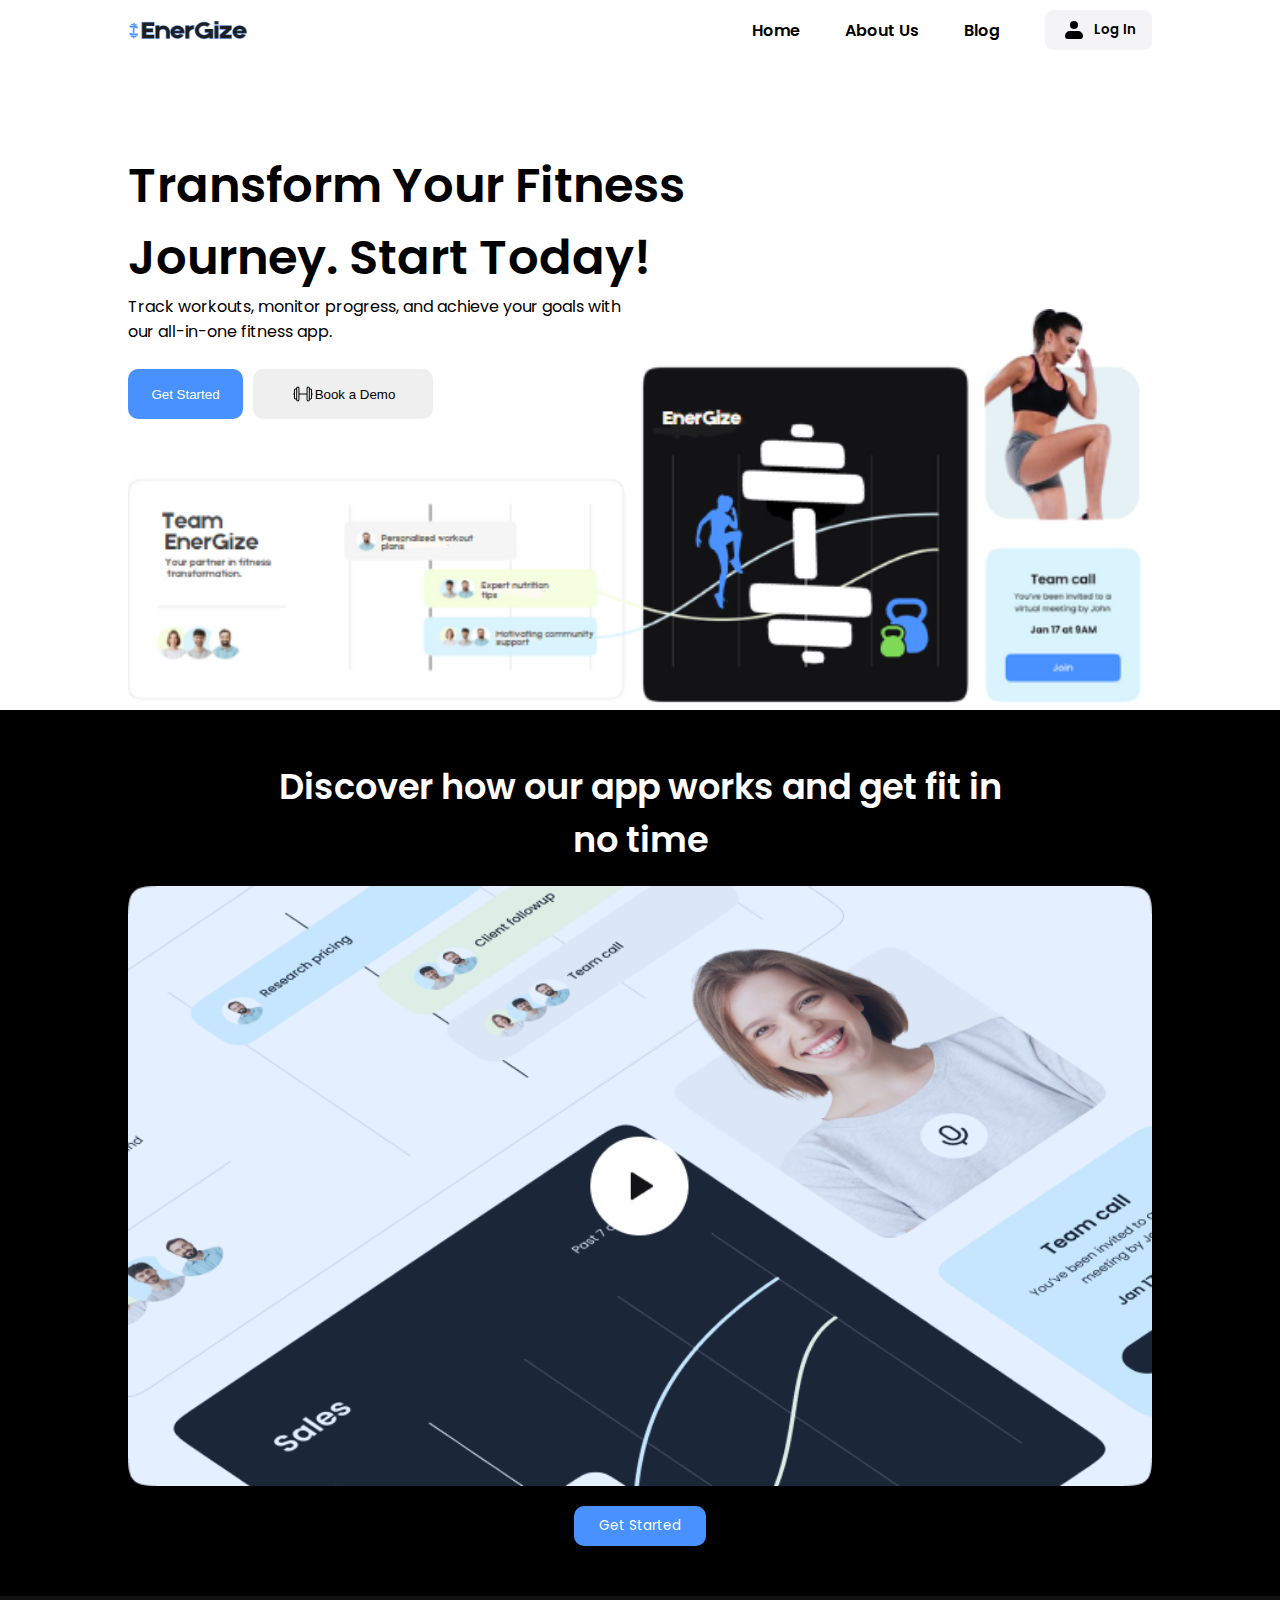
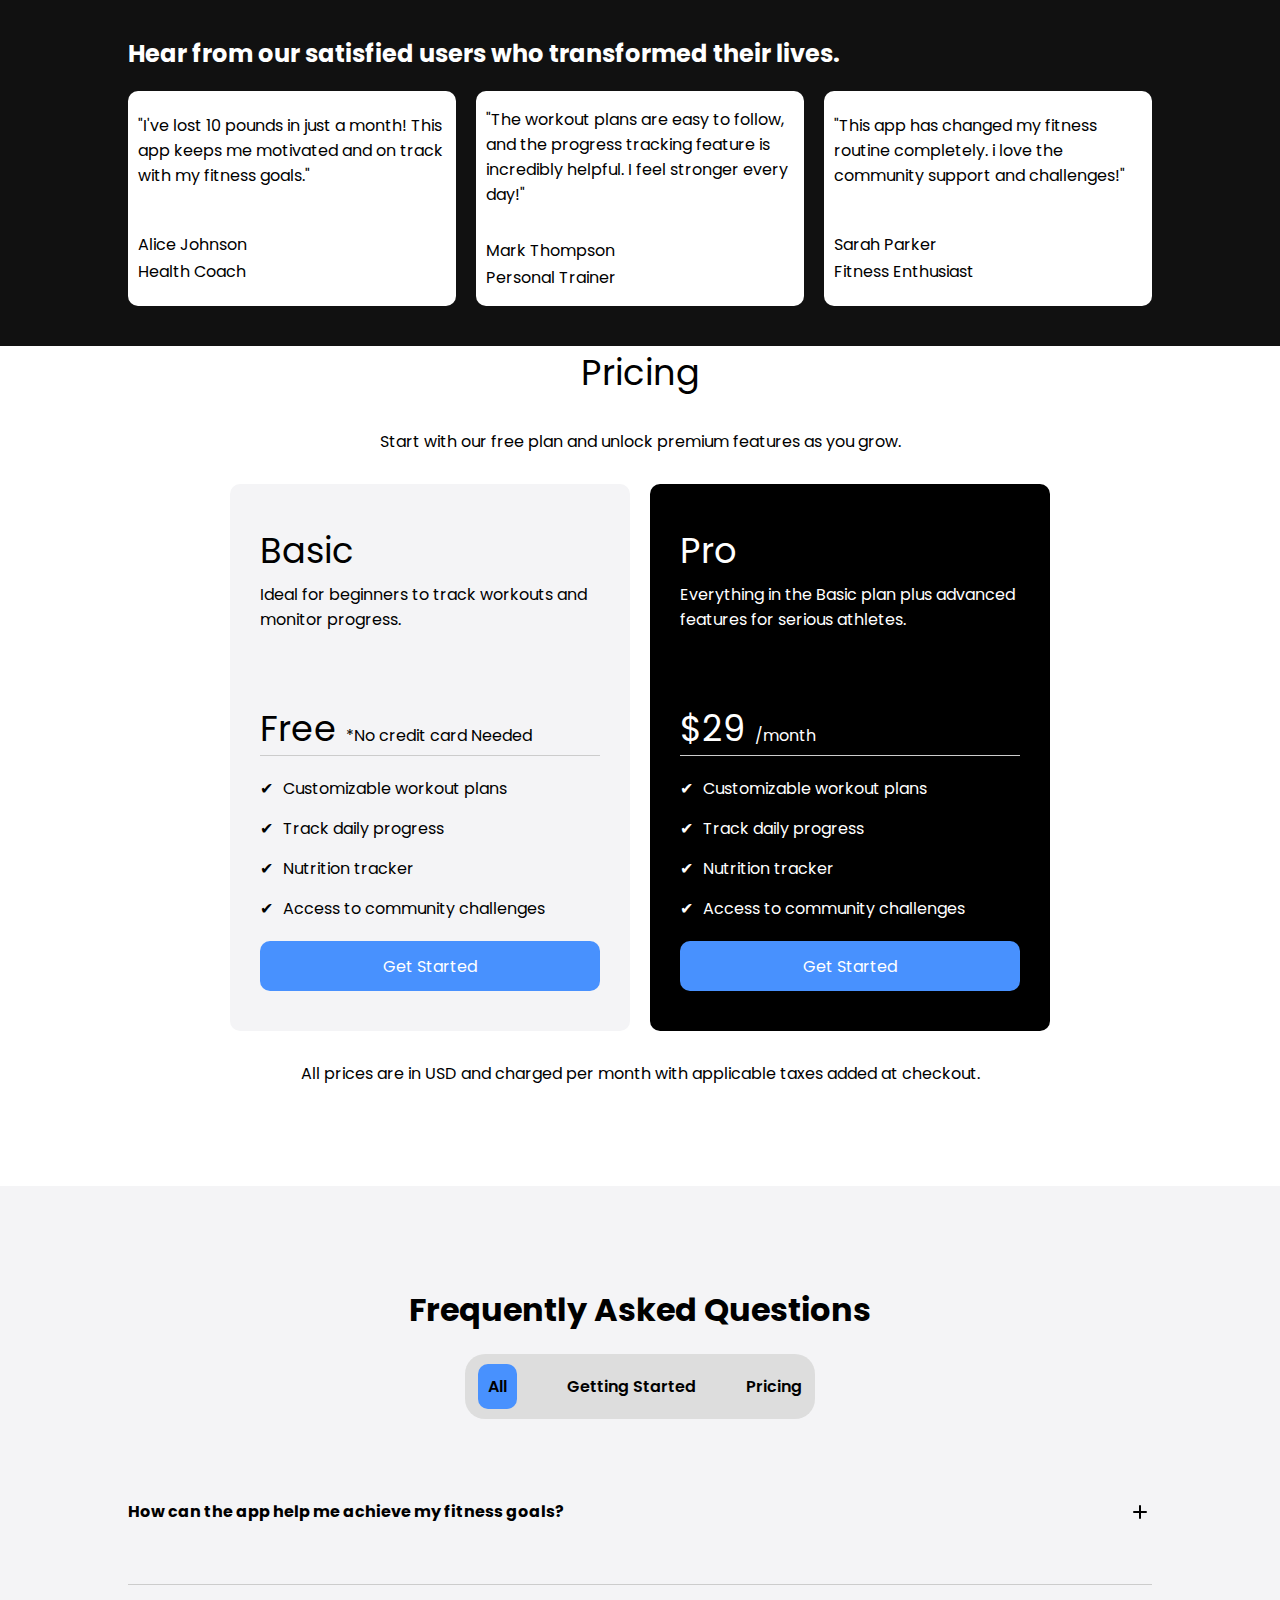
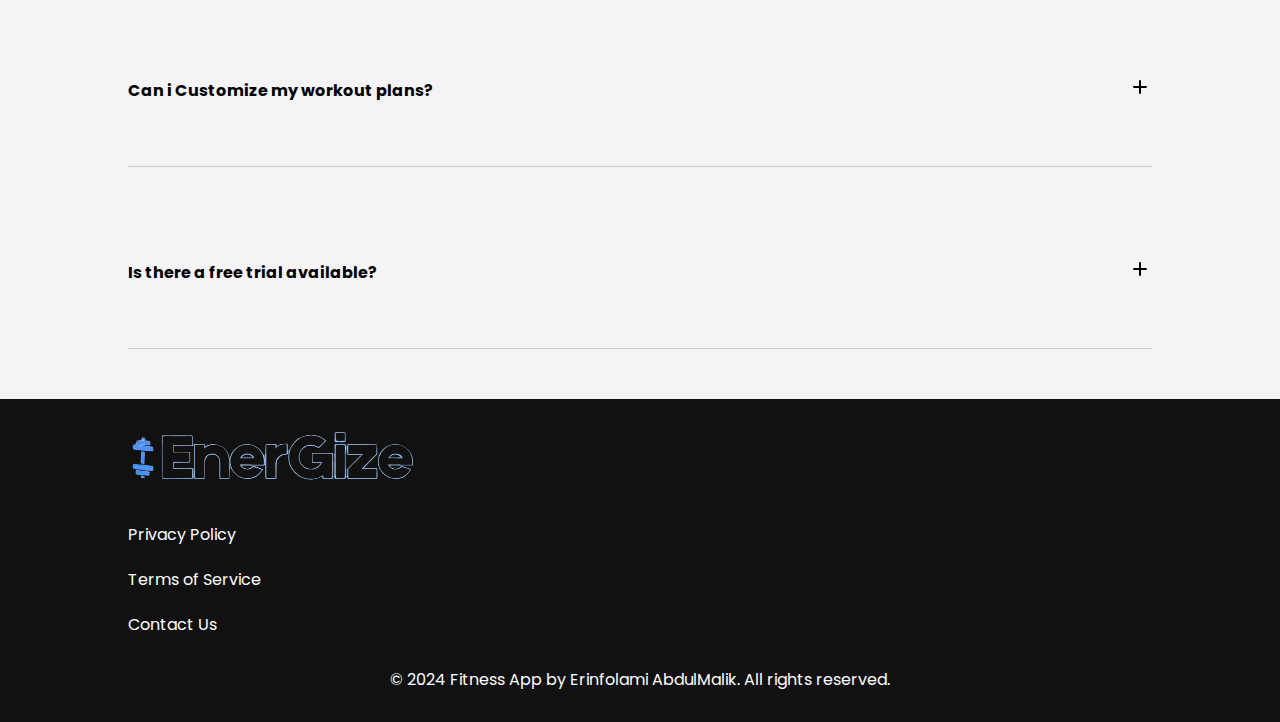
<file: index.html>
<!DOCTYPE html>
<html lang="en">
  <head>
    <meta charset="UTF-8" />
    <meta name="viewport" content="width=device-width, initial-scale=1.0" />
    <title>Document</title>
    <link rel="stylesheet" href="cssc/style.css" />
    <link rel="preconnect" href="https://fonts.googleapis.com" />
    <link rel="preconnect" href="https://fonts.gstatic.com" crossorigin />
    <link
      href="https://fonts.googleapis.com/css2?family=Poppins:ital,wght@0,100;0,200;0,300;0,400;0,500;0,600;0,700;0,800;0,900;1,100;1,200;1,300;1,400;1,500;1,600;1,700;1,800;1,900&display=swap"
      rel="stylesheet"
    />
  </head>
  <body>
    <div class="burgerMenuContent">
      <a class="closeIcon">
        <svg
          xmlns="http://www.w3.org/2000/svg"
          width="24"
          height="24"
          viewBox="0 0 24 24"
        >
          <path
            fill="#000"
            d="m12 13.4l-4.9 4.9q-.275.275-.7.275t-.7-.275t-.275-.7t.275-.7l4.9-4.9l-4.9-4.9q-.275-.275-.275-.7t.275-.7t.7-.275t.7.275l4.9 4.9l4.9-4.9q.275-.275.7-.275t.7.275t.275.7t-.275.7L13.4 12l4.9 4.9q.275.275.275.7t-.275.7t-.7.275t-.7-.275z"
          />
        </svg>
      </a>
      <ul class="hiddenContent">
        <li><a href="#">Home</a></li>
        <li><a href="#">About Us</a></li>
        <li><a href="#">Blog</a></li>
        <li>
          <a href="#">
            <button id="navButton">
              <svg
                xmlns="http://www.w3.org/2000/svg"
                width="24"
                height="24"
                viewBox="0 0 24 24"
                id="navButtonImg"
              >
                <path
                  fill="currentColor"
                  fill-rule="evenodd"
                  d="M8 7a4 4 0 1 1 8 0a4 4 0 0 1-8 0m0 6a5 5 0 0 0-5 5a3 3 0 0 0 3 3h12a3 3 0 0 0 3-3a5 5 0 0 0-5-5z"
                  clip-rule="evenodd"
                />
              </svg>
              <span>Log In</span>
            </button></a
          >
        </li>
      </ul>
    </div>
    <header>
      <div class="header">
        <div id="webLogoContainer">
          <div id="webLogo">
            <a><img src="imgc/logo.png" alt="Logo" /></a>
          </div>
        </div>
        <nav>
          <ul id="webNav">
            <li><a href="#">Home</a></li>
            <li><a href="#">About Us</a></li>
            <li><a href="#">Blog</a></li>
            <li>
              <a href="#">
                <button id="navButton">
                  <svg
                    xmlns="http://www.w3.org/2000/svg"
                    width="24"
                    height="24"
                    viewBox="0 0 24 24"
                    id="navButtonImg"
                  >
                    <path
                      fill="currentColor"
                      fill-rule="evenodd"
                      d="M8 7a4 4 0 1 1 8 0a4 4 0 0 1-8 0m0 6a5 5 0 0 0-5 5a3 3 0 0 0 3 3h12a3 3 0 0 0 3-3a5 5 0 0 0-5-5z"
                      clip-rule="evenodd"
                    />
                  </svg>
                  <span>Log In</span>
                </button></a
              >
            </li>
          </ul>
          <a class="navBurger">
            <svg
              xmlns="http://www.w3.org/2000/svg"
              width="30"
              height="30"
              viewBox="0 0 24 24"
            >
              <path
                fill="#000"
                d="M4 6a1 1 0 0 1 1-1h14a1 1 0 1 1 0 2H5a1 1 0 0 1-1-1m0 6a1 1 0 0 1 1-1h14a1 1 0 1 1 0 2H5a1 1 0 0 1-1-1m1 5a1 1 0 1 0 0 2h14a1 1 0 1 0 0-2z"
              />
            </svg>
          </a>
        </nav>
      </div>
    </header>
    <main>
      <section class="heroSection">
        <div class="heroSectionContainer">
          <div class="heroSectionTexts">
            <h1>Transform Your Fitness <span>Journey. Start Today!</span></h1>
            <p>
              Track workouts, monitor progress, and achieve your goals with
              <span>our all-in-one fitness app.</span>
            </p>
          </div>
          <div class="heroSectionButtons">
            <button>Get Started</button
            ><button class="book">
              <svg
                xmlns="http://www.w3.org/2000/svg"
                width="24"
                height="24"
                viewBox="0 0 24 24"
              >
                <path
                  fill="#000"
                  d="M21.435 11.5h-.38V8.12a1.626 1.626 0 0 0-1.62-1.62h-.63v-.38a1.625 1.625 0 0 0-3.25 0v5.38h-7.11V6.12a1.625 1.625 0 0 0-3.25 0v.38h-.63a1.62 1.62 0 0 0-1.62 1.62v3.38h-.38a.5.5 0 1 0 0 1h.38v3.37a1.62 1.62 0 0 0 1.62 1.63H5.2v.37a1.625 1.625 0 1 0 3.25 0V12.5h7.11v5.37a1.625 1.625 0 1 0 3.25 0v-.37h.63a1.63 1.63 0 0 0 1.62-1.63V12.5h.38a.5.5 0 1 0 0-1ZM5.2 16.5h-.63a.625.625 0 0 1-.62-.63V8.12a.623.623 0 0 1 .62-.62h.63Zm2.25 1.37a.634.634 0 0 1-.63.63a.625.625 0 0 1-.62-.63V6.12a.623.623 0 0 1 .62-.62a.63.63 0 0 1 .63.62Zm10.36 0a.625.625 0 1 1-1.25 0V6.12a.625.625 0 0 1 1.25 0Zm2.25-2a.625.625 0 0 1-.62.63h-.63v-9h.63a.623.623 0 0 1 .62.62Z"
                />
              </svg>
              <span>Book a Demo</span>
            </button>
          </div>
        </div>
      </section>
      <section class="sectionOne">
        <div class="sectionOneContainer">
          <h2 class="discover">
            Discover how our app works and get fit in no time
          </h2>
          <img class="videoPreview" src="imgc/video-preview.png" alt="" />
          <button>Get Started</button>
        </div>
        <div class="satisfiedUsers">
          <div class="satisfiedUsersContainer">
            <h2>Hear from our satisfied users who transformed their lives.</h2>
            <div class="satisfiedUsersContainers">
              <div>
                <p>
                  "I've lost 10 pounds in just a month! This app keeps me
                  motivated and on track with my fitness goals."
                </p>
                <p>
                  Alice Johnson
                  <span>Health Coach</span>
                </p>
              </div>
              <div>
                <p>
                  "The workout plans are easy to follow, and the progress
                  tracking feature is incredibly helpful. I feel stronger every
                  day!"
                </p>
                <p>
                  Mark Thompson
                  <span>Personal Trainer</span>
                </p>
              </div>
              <div>
                <p>
                  "This app has changed my fitness routine completely. i love
                  the community support and challenges!"
                </p>
                <p>
                  Sarah Parker
                  <span>Fitness Enthusiast</span>
                </p>
              </div>
            </div>
          </div>
        </div>
      </section>
      <section class="priceSection">
        <div class="priceSectionContainer">
          <h1>Pricing</h1>
          <p>
            Start with our free plan and unlock premium features as you grow.
          </p>
          <div class="plans">
            <div class="basicPlan">
              <div class="basic">
                <h2 class="basicText">Basic</h2>
                <p>
                  Ideal for beginners to track workouts and monitor progress.
                </p>
              </div>
              <div class="freePrice">
                <h2>Free <span>*No credit card Needed</span></h2>
                <ul>
                  <li>Customizable workout plans</li>
                  <li>Track daily progress</li>
                  <li>Nutrition tracker</li>
                  <li>Access to community challenges</li>
                </ul>
                <button>Get Started</button>
              </div>
            </div>
            <div class="proPlan">
              <div class="pro">
                <h2 class="proText">Pro</h2>
                <p>
                  Everything in the Basic plan plus advanced features for
                  serious athletes.
                </p>
              </div>
              <div class="twentyNinePrice">
                <h2>$29 <span>/month</span></h2>
                <ul>
                  <li>Customizable workout plans</li>
                  <li>Track daily progress</li>
                  <li>Nutrition tracker</li>
                  <li>Access to community challenges</li>
                </ul>
                <button>Get Started</button>
              </div>
            </div>
          </div>
          <p>
            All prices are in USD and charged per month with applicable taxes
            added at checkout.
          </p>
        </div>
      </section>
      <section class="frequentlyAskedQuestions">
        <div class="frequentlyAskedQuestionsContainer">
          <h1>Frequently Asked Questions</h1>
          <div class="frequentlyAskedQuestionsOptions">
            <ul>
              <li>All</li>
              <li>Getting Started</li>
              <li>Pricing</li>
            </ul>
          </div>
          <div class="faqQuestions">
            <div class="faqItem">
              <h4 class="faqQuestion">
                How can the app help me achieve my fitness goals?
                <span class="showFaqAnwser">
                  <svg
                    xmlns="http://www.w3.org/2000/svg"
                    width="24"
                    height="24"
                    viewBox="0 0 24 24"
                    class="plus"
                  >
                    <path
                      fill="#000"
                      d="M18 12.998h-5v5a1 1 0 0 1-2 0v-5H6a1 1 0 0 1 0-2h5v-5a1 1 0 0 1 2 0v5h5a1 1 0 0 1 0 2"
                    />
                  </svg>
                  <svg
                    xmlns="http://www.w3.org/2000/svg"
                    width="24"
                    height="24"
                    viewBox="0 0 24 24"
                    class="minus"
                  >
                    <path
                      fill="none"
                      stroke="#000"
                      stroke-dasharray="16"
                      stroke-dashoffset="16"
                      stroke-linecap="round"
                      stroke-linejoin="round"
                      stroke-width="2"
                      d="M5 12h14"
                    >
                      <animate
                        fill="freeze"
                        attributeName="stroke-dashoffset"
                        dur="0.4s"
                        values="16;0"
                      />
                    </path>
                  </svg>
                </span>
              </h4>
              <div class="faqAnswer">
                <p>
                  The app provides tailored workout plans, tracks your progress,
                  and offers motivation to keep you on track.
                </p>
              </div>
            </div>
            <div class="faqItemTwo">
              <h4 class="faqQuestionTwo">
                Can i Customize my workout plans?
                <span>
                  <svg
                    xmlns="http://www.w3.org/2000/svg"
                    width="24"
                    height="24"
                    viewBox="0 0 24 24"
                  >
                    <path
                      fill="#000"
                      d="M18 12.998h-5v5a1 1 0 0 1-2 0v-5H6a1 1 0 0 1 0-2h5v-5a1 1 0 0 1 2 0v5h5a1 1 0 0 1 0 2"
                    />
                  </svg>
                </span>
              </h4>
              <div class="faqAnwserTwo">
                <p>
                  Yes, you can create personalized workout plans based on your
                  fitness level and goals.
                </p>
              </div>
            </div>
            <div class="faqItemThree">
              <h4 class="faqQuestionThree">
                Is there a free trial available?
                <span>
                  <svg
                    xmlns="http://www.w3.org/2000/svg"
                    width="24"
                    height="24"
                    viewBox="0 0 24 24"
                  >
                    <path
                      fill="#000"
                      d="M18 12.998h-5v5a1 1 0 0 1-2 0v-5H6a1 1 0 0 1 0-2h5v-5a1 1 0 0 1 2 0v5h5a1 1 0 0 1 0 2"
                    />
                  </svg>
                </span>
              </h4>
              <p class="faqAnwserThree">
                Yes, you can start with our free basic plan to explore features
                before upgrading.
              </p>
            </div>
          </div>
        </div>
      </section>
    </main>
    <footer>
      <div class="footerContainer">
        <div class="footerLogo">
          <img src="imgc/logo-white-footer.png" alt="Logo" />
        </div>
        <ul>
          <li>Privacy Policy</li>
          <li>Terms of Service</li>
          <li>Contact Us</li>
        </ul>
        <p class="copy">
          &copy; 2024 Fitness App by Erinfolami AbdulMalik. All rights reserved.
        </p>
      </div>
    </footer>
    <script src="jsc/script.js" defer></script>
  </body>
</html>
</file>
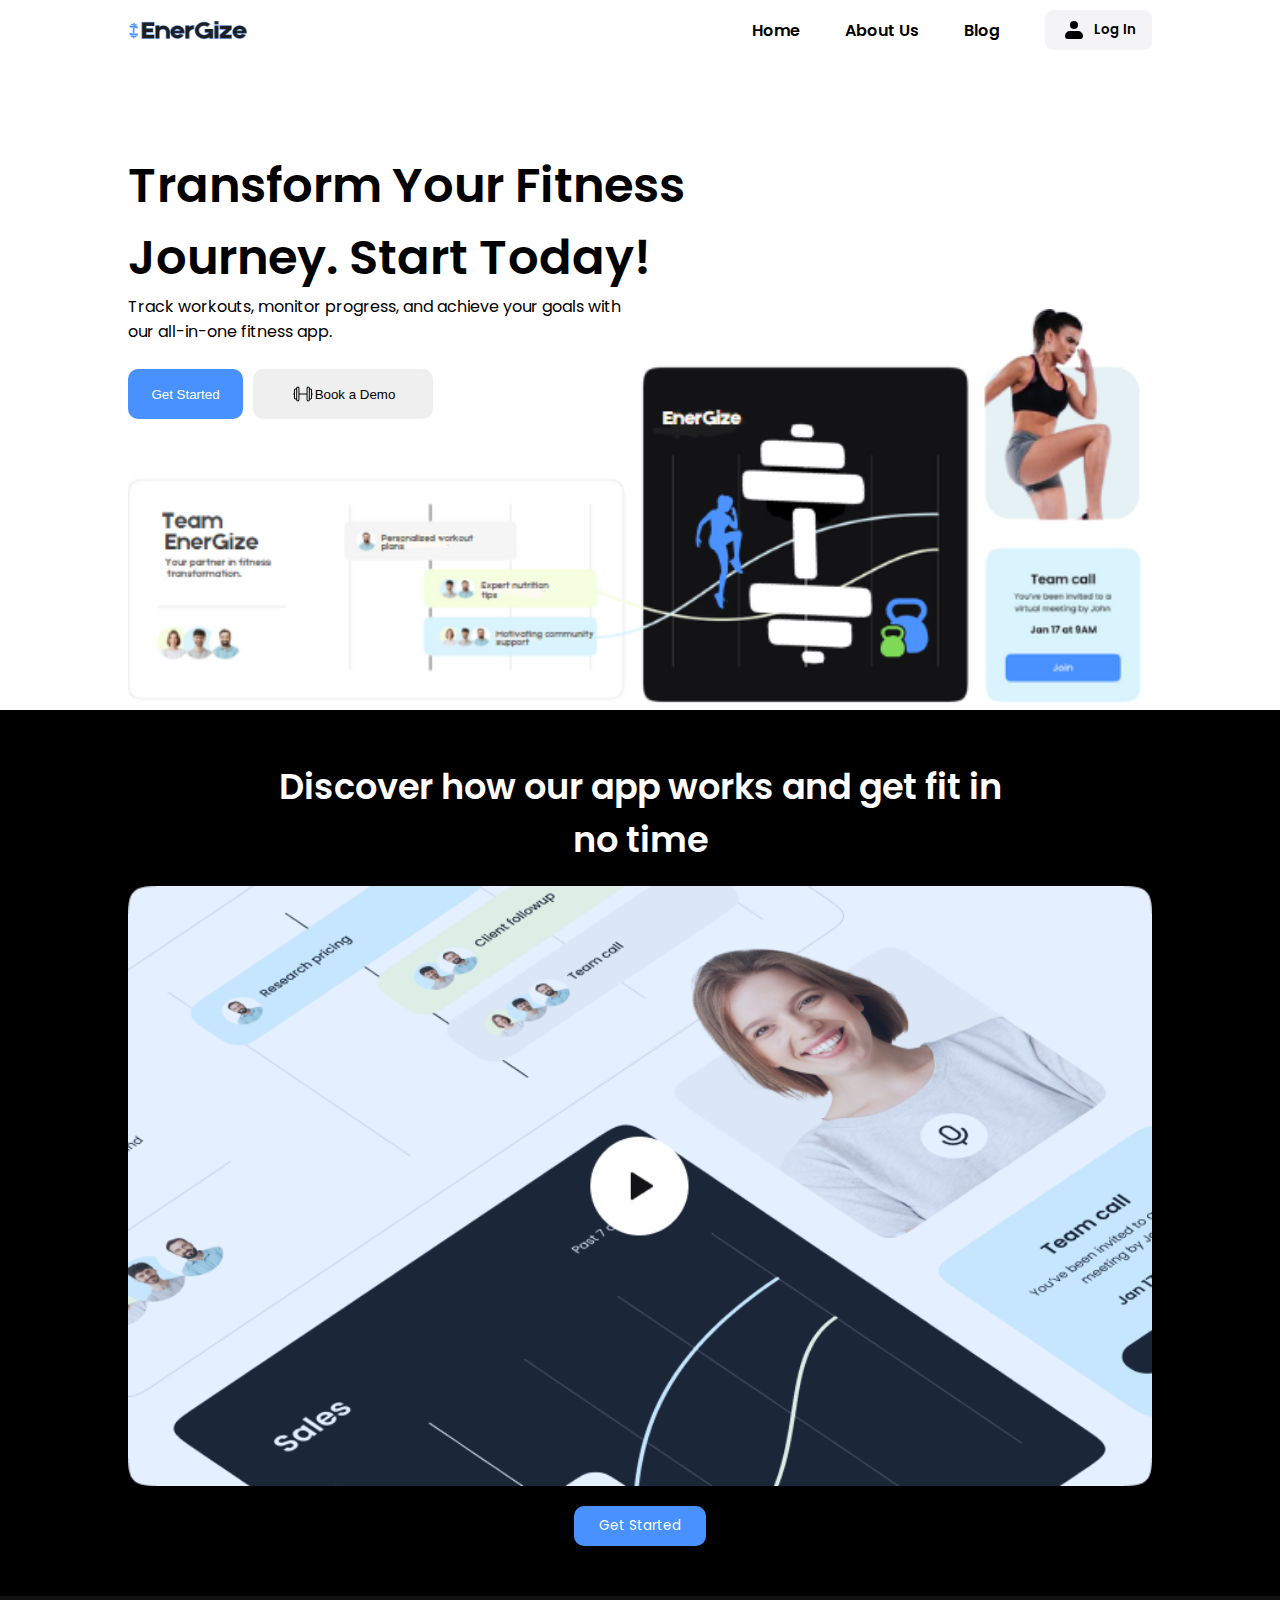
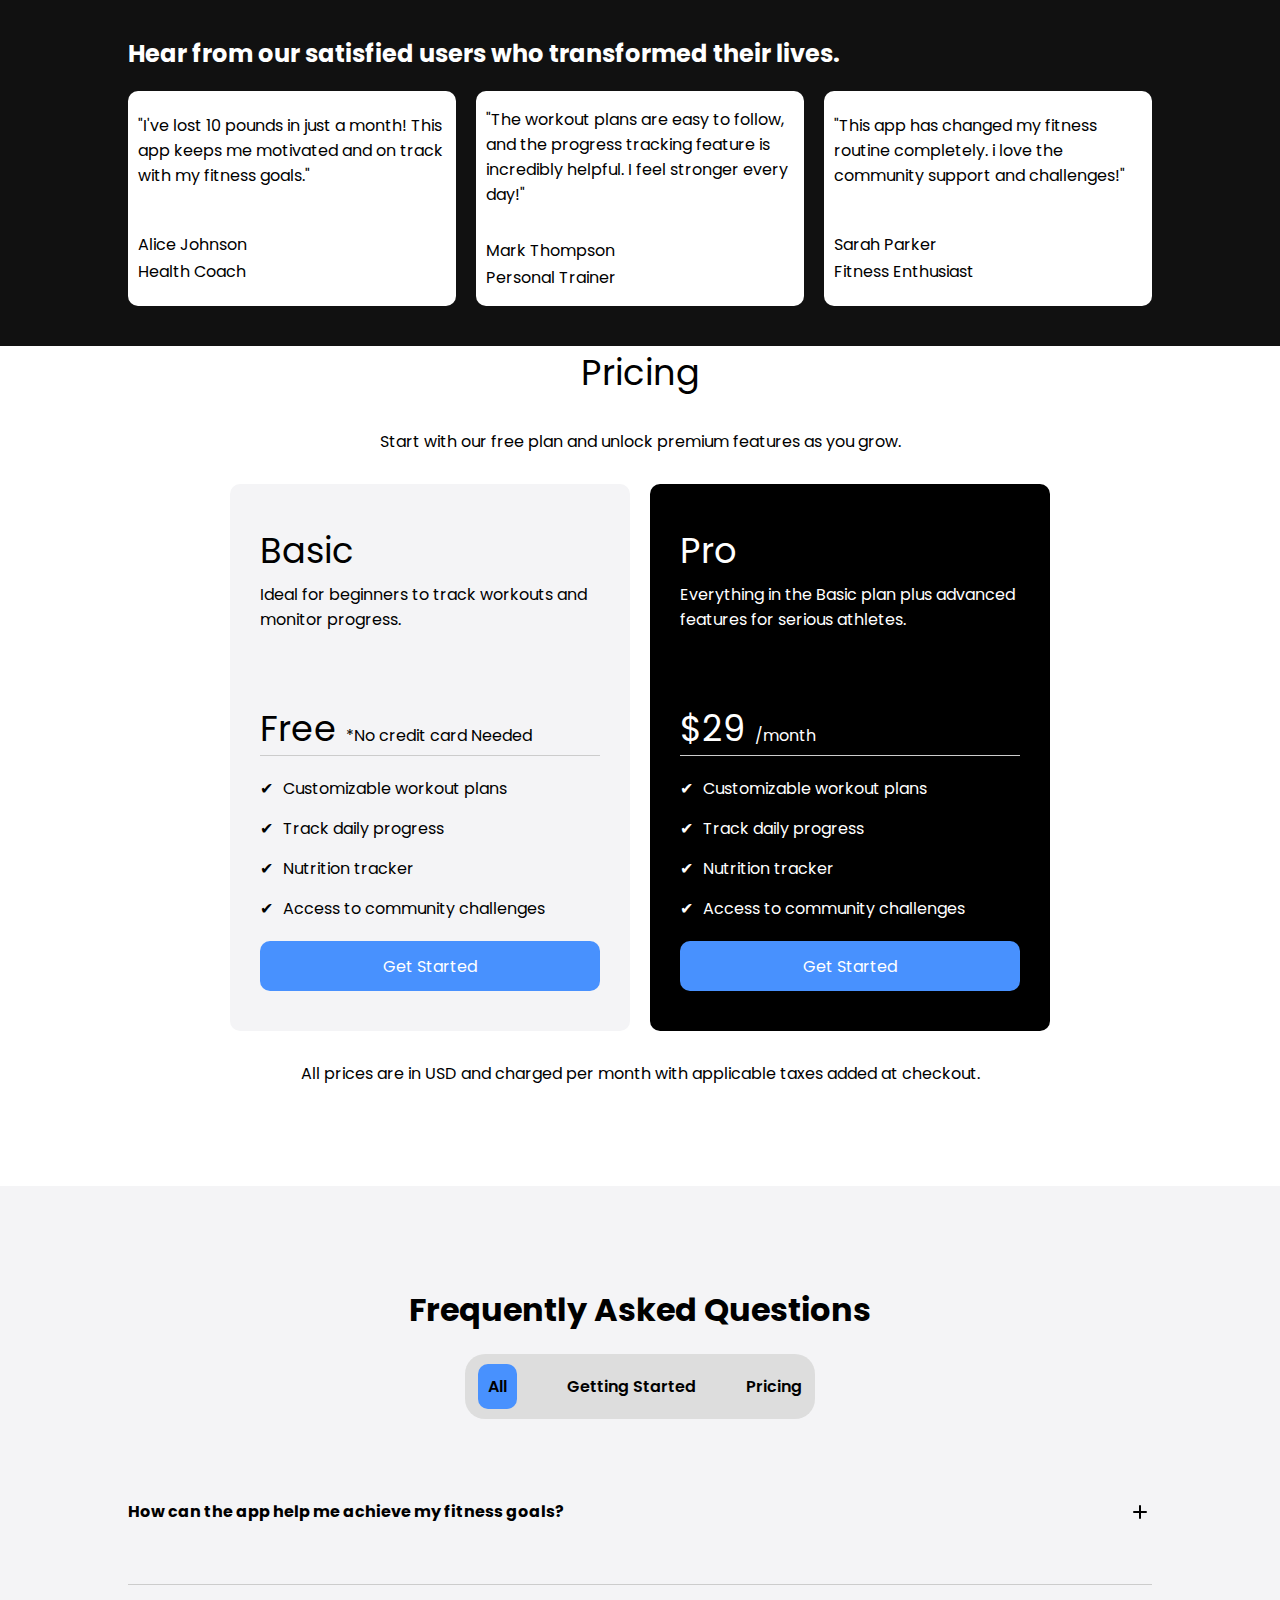
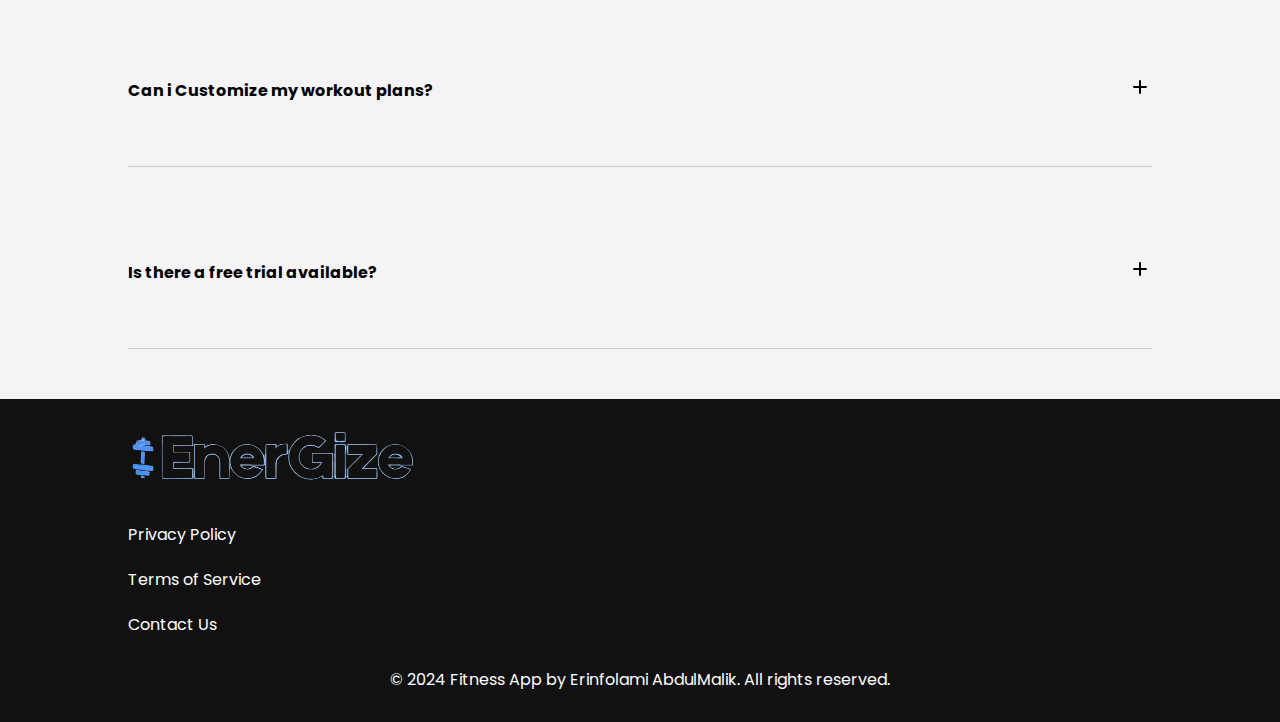
<file: EnerGize.html>
<!DOCTYPE html>
<html lang="en">
  <head>
    <meta charset="UTF-8" />
    <meta name="viewport" content="width=device-width, initial-scale=1.0" />
    <title>Document</title>
    <link rel="stylesheet" href="CSS/Energize.css" />
    <link rel="preconnect" href="https://fonts.googleapis.com" />
    <link rel="preconnect" href="https://fonts.gstatic.com" crossorigin />
    <link
      href="https://fonts.googleapis.com/css2?family=Poppins:ital,wght@0,100;0,200;0,300;0,400;0,500;0,600;0,700;0,800;0,900;1,100;1,200;1,300;1,400;1,500;1,600;1,700;1,800;1,900&display=swap"
      rel="stylesheet"
    />
  </head>
  <body>
    <div class="burgerMenuContent">
      <a class="closeIcon">
        <svg
          xmlns="http://www.w3.org/2000/svg"
          width="24"
          height="24"
          viewBox="0 0 24 24"
        >
          <path
            fill="#000"
            d="m12 13.4l-4.9 4.9q-.275.275-.7.275t-.7-.275t-.275-.7t.275-.7l4.9-4.9l-4.9-4.9q-.275-.275-.275-.7t.275-.7t.7-.275t.7.275l4.9 4.9l4.9-4.9q.275-.275.7-.275t.7.275t.275.7t-.275.7L13.4 12l4.9 4.9q.275.275.275.7t-.275.7t-.7.275t-.7-.275z"
          />
        </svg>
      </a>
      <ul class="hiddenContent">
        <li><a href="#">Home</a></li>
        <li><a href="#">About Us</a></li>
        <li><a href="#">Blog</a></li>
        <li>
          <a href="#">
            <button id="navButton">
              <svg
                xmlns="http://www.w3.org/2000/svg"
                width="24"
                height="24"
                viewBox="0 0 24 24"
                id="navButtonImg"
              >
                <path
                  fill="currentColor"
                  fill-rule="evenodd"
                  d="M8 7a4 4 0 1 1 8 0a4 4 0 0 1-8 0m0 6a5 5 0 0 0-5 5a3 3 0 0 0 3 3h12a3 3 0 0 0 3-3a5 5 0 0 0-5-5z"
                  clip-rule="evenodd"
                />
              </svg>
              <span>Log In</span>
            </button></a
          >
        </li>
      </ul>
    </div>
    <header>
      <div class="header">
        <div id="webLogoContainer">
          <div id="webLogo">
            <a><img src="IMG/logo.png" alt="Logo" /></a>
          </div>
        </div>
        <nav>
          <ul id="webNav">
            <li><a href="#">Home</a></li>
            <li><a href="#">About Us</a></li>
            <li><a href="#">Blog</a></li>
            <li>
              <a href="#">
                <button id="navButton">
                  <svg
                    xmlns="http://www.w3.org/2000/svg"
                    width="24"
                    height="24"
                    viewBox="0 0 24 24"
                    id="navButtonImg"
                  >
                    <path
                      fill="currentColor"
                      fill-rule="evenodd"
                      d="M8 7a4 4 0 1 1 8 0a4 4 0 0 1-8 0m0 6a5 5 0 0 0-5 5a3 3 0 0 0 3 3h12a3 3 0 0 0 3-3a5 5 0 0 0-5-5z"
                      clip-rule="evenodd"
                    />
                  </svg>
                  <span>Log In</span>
                </button></a
              >
            </li>
          </ul>
          <a class="navBurger">
            <svg
              xmlns="http://www.w3.org/2000/svg"
              width="30"
              height="30"
              viewBox="0 0 24 24"
            >
              <path
                fill="#000"
                d="M4 6a1 1 0 0 1 1-1h14a1 1 0 1 1 0 2H5a1 1 0 0 1-1-1m0 6a1 1 0 0 1 1-1h14a1 1 0 1 1 0 2H5a1 1 0 0 1-1-1m1 5a1 1 0 1 0 0 2h14a1 1 0 1 0 0-2z"
              />
            </svg>
          </a>
        </nav>
      </div>
    </header>
    <main>
      <section class="heroSection">
        <div class="heroSectionContainer">
          <div class="heroSectionTexts">
            <h1>Transform Your Fitness <span>Journey. Start Today!</span></h1>
            <p>
              Track workouts, monitor progress, and achieve your goals with
              <span>our all-in-one fitness app.</span>
            </p>
          </div>
          <div class="heroSectionButtons">
            <button>Get Started</button
            ><button class="book">
              <svg
                xmlns="http://www.w3.org/2000/svg"
                width="24"
                height="24"
                viewBox="0 0 24 24"
              >
                <path
                  fill="#000"
                  d="M21.435 11.5h-.38V8.12a1.626 1.626 0 0 0-1.62-1.62h-.63v-.38a1.625 1.625 0 0 0-3.25 0v5.38h-7.11V6.12a1.625 1.625 0 0 0-3.25 0v.38h-.63a1.62 1.62 0 0 0-1.62 1.62v3.38h-.38a.5.5 0 1 0 0 1h.38v3.37a1.62 1.62 0 0 0 1.62 1.63H5.2v.37a1.625 1.625 0 1 0 3.25 0V12.5h7.11v5.37a1.625 1.625 0 1 0 3.25 0v-.37h.63a1.63 1.63 0 0 0 1.62-1.63V12.5h.38a.5.5 0 1 0 0-1ZM5.2 16.5h-.63a.625.625 0 0 1-.62-.63V8.12a.623.623 0 0 1 .62-.62h.63Zm2.25 1.37a.634.634 0 0 1-.63.63a.625.625 0 0 1-.62-.63V6.12a.623.623 0 0 1 .62-.62a.63.63 0 0 1 .63.62Zm10.36 0a.625.625 0 1 1-1.25 0V6.12a.625.625 0 0 1 1.25 0Zm2.25-2a.625.625 0 0 1-.62.63h-.63v-9h.63a.623.623 0 0 1 .62.62Z"
                />
              </svg>
              <span>Book a Demo</span>
            </button>
          </div>
        </div>
      </section>
      <section class="sectionOne">
        <div class="sectionOneContainer">
          <h2 class="discover">
            Discover how our app works and get fit in no time
          </h2>
          <img class="videoPreview" src="IMG/video-preview.png" alt="" />
          <button>Get Started</button>
        </div>
        <div class="satisfiedUsers">
          <div class="satisfiedUsersContainer">
            <h2>Hear from our satisfied users who transformed their lives.</h2>
            <div class="satisfiedUsersContainers">
              <div>
                <p>
                  "I've lost 10 pounds in just a month! This app keeps me
                  motivated and on track with my fitness goals."
                </p>
                <p>
                  Alice Johnson
                  <span>Health Coach</span>
                </p>
              </div>
              <div>
                <p>
                  "The workout plans are easy to follow, and the progress
                  tracking feature is incredibly helpful. I feel stronger every
                  day!"
                </p>
                <p>
                  Mark Thompson
                  <span>Personal Trainer</span>
                </p>
              </div>
              <div>
                <p>
                  "This app has changed my fitness routine completely. i love
                  the community support and challenges!"
                </p>
                <p>
                  Sarah Parker
                  <span>Fitness Enthusiast</span>
                </p>
              </div>
            </div>
          </div>
        </div>
      </section>
      <section class="priceSection">
        <div class="priceSectionContainer">
          <h1>Pricing</h1>
          <p>
            Start with our free plan and unlock premium features as you grow.
          </p>
          <div class="plans">
            <div class="basicPlan">
              <div class="basic">
                <h2 class="basicText">Basic</h2>
                <p>
                  Ideal for beginners to track workouts and monitor progress.
                </p>
              </div>
              <div class="freePrice">
                <h2>Free <span>*No credit card Needed</span></h2>
                <ul>
                  <li>Customizable workout plans</li>
                  <li>Track daily progress</li>
                  <li>Nutrition tracker</li>
                  <li>Access to community challenges</li>
                </ul>
                <button>Get Started</button>
              </div>
            </div>
            <div class="proPlan">
              <div class="pro">
                <h2 class="proText">Pro</h2>
                <p>
                  Everything in the Basic plan plus advanced features for
                  serious athletes.
                </p>
              </div>
              <div class="twentyNinePrice">
                <h2>$29 <span>/month</span></h2>
                <ul>
                  <li>Customizable workout plans</li>
                  <li>Track daily progress</li>
                  <li>Nutrition tracker</li>
                  <li>Access to community challenges</li>
                </ul>
                <button>Get Started</button>
              </div>
            </div>
          </div>
          <p>
            All prices are in USD and charged per month with applicable taxes
            added at checkout.
          </p>
        </div>
      </section>
      <section class="frequentlyAskedQuestions">
        <div class="frequentlyAskedQuestionsContainer">
          <h1>Frequently Asked Questions</h1>
          <div class="frequentlyAskedQuestionsOptions">
            <ul>
              <li>All</li>
              <li>Getting Started</li>
              <li>Pricing</li>
            </ul>
          </div>
          <div class="faqQuestions">
            <div class="faqItem">
              <h4 class="faqQuestion">
                How can the app help me achieve my fitness goals?
                <span class="showFaqAnwser">
                  <svg
                    xmlns="http://www.w3.org/2000/svg"
                    width="24"
                    height="24"
                    viewBox="0 0 24 24"
                    class="plus"
                  >
                    <path
                      fill="#000"
                      d="M18 12.998h-5v5a1 1 0 0 1-2 0v-5H6a1 1 0 0 1 0-2h5v-5a1 1 0 0 1 2 0v5h5a1 1 0 0 1 0 2"
                    />
                  </svg>
                  <svg
                    xmlns="http://www.w3.org/2000/svg"
                    width="24"
                    height="24"
                    viewBox="0 0 24 24"
                    class="minus"
                  >
                    <path
                      fill="none"
                      stroke="#000"
                      stroke-dasharray="16"
                      stroke-dashoffset="16"
                      stroke-linecap="round"
                      stroke-linejoin="round"
                      stroke-width="2"
                      d="M5 12h14"
                    >
                      <animate
                        fill="freeze"
                        attributeName="stroke-dashoffset"
                        dur="0.4s"
                        values="16;0"
                      />
                    </path>
                  </svg>
                </span>
              </h4>
              <div class="faqAnswer">
                <p>
                  The app provides tailored workout plans, tracks your progress,
                  and offers motivation to keep you on track.
                </p>
              </div>
            </div>
            <div class="faqItemTwo">
              <h4 class="faqQuestionTwo">
                Can i Customize my workout plans?
                <span>
                  <svg
                    xmlns="http://www.w3.org/2000/svg"
                    width="24"
                    height="24"
                    viewBox="0 0 24 24"
                  >
                    <path
                      fill="#000"
                      d="M18 12.998h-5v5a1 1 0 0 1-2 0v-5H6a1 1 0 0 1 0-2h5v-5a1 1 0 0 1 2 0v5h5a1 1 0 0 1 0 2"
                    />
                  </svg>
                </span>
              </h4>
              <div class="faqAnwserTwo">
                <p>
                  Yes, you can create personalized workout plans based on your
                  fitness level and goals.
                </p>
              </div>
            </div>
            <div class="faqItemThree">
              <h4 class="faqQuestionThree">
                Is there a free trial available?
                <span>
                  <svg
                    xmlns="http://www.w3.org/2000/svg"
                    width="24"
                    height="24"
                    viewBox="0 0 24 24"
                  >
                    <path
                      fill="#000"
                      d="M18 12.998h-5v5a1 1 0 0 1-2 0v-5H6a1 1 0 0 1 0-2h5v-5a1 1 0 0 1 2 0v5h5a1 1 0 0 1 0 2"
                    />
                  </svg>
                </span>
              </h4>
              <p class="faqAnwserThree">
                Yes, you can start with our free basic plan to explore features
                before upgrading.
              </p>
            </div>
          </div>
        </div>
      </section>
    </main>
    <footer>
      <div class="footerContainer">
        <div class="footerLogo">
          <img src="IMG/logo-white-footer.png" alt="Logo" />
        </div>
        <ul>
          <li>Privacy Policy</li>
          <li>Terms of Service</li>
          <li>Contact Us</li>
        </ul>
        <p class="copy">
          &copy; 2024 Fitness App by Erinfolami AbdulMalik. All rights reserved.
        </p>
      </div>
    </footer>
    <script src="JS/EnerGize.js" defer></script>
  </body>
</html>
</file>
<file: cssc/style.css>
* {
  margin: 0;
  padding: 0;
  box-sizing: border-box;
}

:root {
  --primary-color: #4891fe;
  --secondary-color: #111111;
  --font-size-large: 3rem;
  --font-size-medium: 2.2rem;
  --font-size-small: 1rem;
  --primary-font-weight: 600;
  --secondary-font-weight: 400;
  --font-family: "Poppins", sans-serif;
  --button-color: #f4f4f6;
}

body {
  width: 100%;
  margin-inline: auto;
  font-family: var(--font-family);
}
/* styling for hidden container */
.navBurger {
  display: none;
  cursor: pointer;
}

.burgerMenuContent {
  position: fixed;
  top: 0;
  right: 0;
  z-index: 1000;
  width: 200px;
  height: 100vh;
  background-color: white;
  box-shadow: 0 4px 16px rgba(0, 0, 0, 0.12);
  display: none;
}

@keyframes slideIn {
  from {
    transform: translateX(100%);
  }
  to {
    transform: translateX(0%);
  }
}

.burgerMenuContent,
.slide-in {
  animation: slideIn 0.4s forwards ease;
}

.hiddenContent {
  position: relative;
  list-style: none;
  display: flex;
  flex-direction: column;
  gap: 25px;
  padding: 50px 20px;
}
.hiddenContent li a {
  color: black;
  text-decoration: none;
  font-size: var(--font-size-small);
  font-weight: var(--secondary-font-weight);
}
.hiddenContent li a:hover {
  color: var(--primary-color);
  transition: color 0.5s ease;
}
.closeIcon {
  position: absolute;
  right: 15px;
  top: 10px;
  z-index: 1000;
  cursor: pointer;
}

/* Styling For Header */
#webLogo {
  width: 7.5em;
  height: 1.313em;
}
#webLogo a img {
  width: 100%;
  height: 100%;
}
header {
  width: 100%;
  margin-inline: auto;
  position: fixed;
  top: 0;
  left: 0;
  right: 0;
  background-color: white;
  z-index: 100;
}
.header {
  width: 80%;
  margin-inline: auto;
  display: flex;
  align-items: center;
  justify-content: space-between;
  font-weight: var(--primary-font-weight);
  padding: 0.625em 0;
}

nav {
  display: flex;
  align-items: center;
}
#webNav {
  list-style: none;
  display: flex;
  align-items: center;
  gap: 2.813rem;
  font-size: var(--font-size-small);
}
#webNav li a {
  text-decoration: none;
  color: black;
}
#webNav li a:hover {
  color: var(--primary-color);
  transition: color 0.5s ease;
}
#navButton {
  display: flex;
  align-items: center;
  justify-content: center;
  gap: 0.625em;
  background-color: var(--button-color);
  border: none;
  border-radius: 0.625em;
  width: 8em;
  height: 3em;
  font-family: var(--font-family);
  font-weight: var(--primary-font-weight);
}
#navButton:hover {
  color: var(--primary-color);
  cursor: pointer;
  transition: color 0.5s ease;
}

@media (max-width: 768px) {
  #webNav {
    display: none;
  }
  .navBurger {
    display: block;
  }
  .header {
    width: 90%;
  }
}

/* styling for main */
main {
  padding-top: 150px;
}

/* styling for herosection */

.heroSection {
  width: 80%;
  margin-inline: auto;
  height: 560px;
  display: flex;
  flex-direction: column;
  background: url(/imgc/hero-bg.png);
  background-repeat: no-repeat;
  background-size: contain;
  background-position: center bottom;
}
.heroSectionContainer {
  display: flex;
  flex-direction: column;
  gap: 25px;
}
.heroSectionTexts {
  width: 100%;
  min-width: 200px;
}
.heroSectionTexts h1 {
  width: 100%;
  max-width: 600px;
  min-width: 200px;
  text-align: left;
  font-size: var(--font-size-large);
  font-weight: var(--primary-font-weight);
}
.heroSectionTexts p {
  text-align: left;
  font-size: var(--font-size-small);
  width: 100%;
  max-width: 500px;
  min-width: 200px;
  font-weight: var(--secondary-font-weight);
}
.heroSectionButtons {
  display: flex;
  align-items: center;
  gap: 10px;
}
.heroSectionButtons button {
  height: 50px;
  border: none;
  border-radius: 10px;
}
.heroSectionButtons button:first-child {
  width: 115px;
  background-color: var(--primary-color);
  color: white;
}
.book {
  width: 180px;
  display: flex;
  align-items: center;
  justify-content: center;
}

/* styling for sectionOne  */

.sectionOne {
  width: 100%;
  margin-inline: auto;
  display: flex;
  flex-direction: column;
  align-items: center;
  justify-content: center;
  text-align: center;
  background-color: black;
  color: white;
  padding-top: 50px;
}
.sectionOneContainer {
  width: 80%;
  margin-inline: auto;
  display: flex;
  flex-direction: column;
  align-items: center;
  justify-content: center;
  gap: 20px;
}
.discover {
  font-size: var(--font-size-medium);
  font-weight: var(--primary-font-weight);
  width: 100%;
  max-width: 750px;
  min-width: 200px;
}
.videoPreview {
  width: 100%;
  min-width: 200px;
  height: 600px;
  min-height: 400px;
}
.sectionOneContainer button {
  padding: 10px 25px;
  background-color: var(--primary-color);
  border: none;
  color: white;
  font-family: var(--font-family);
  border-radius: 10px;
}
.satisfiedUsers {
  width: 100%;
  background-color: var(--secondary-color);
  margin-top: 50px;
}
.satisfiedUsersContainer {
  width: clamp(200px, 80%, 1200px);
  margin-inline: auto;
  text-align: left;
  display: flex;
  flex-direction: column;
  justify-content: center;
  gap: 20px;
  padding: 40px 0;
}
.satisfiedUsersContainers {
  display: flex;
  align-items: center;
  gap: 20px;
  flex-wrap: wrap;
}
.satisfiedUsersContainers div {
  flex-grow: 1;
  flex-basis: 250px;
  height: 215px;
  background-color: white;
  color: black;
  border-radius: 10px;
  display: flex;
  flex-direction: column;
  justify-content: space-around;
  padding: 0 10px;
  font-size: var(--font-size-small);
  font-weight: var(--secondary-font-weight);
}
.satisfiedUsersContainers div p {
  display: flex;
  flex-direction: column;
  justify-content: center;
  gap: 2px;
}

/* styling for price section */

.priceSection {
  width: 100%;
  margin-inline: auto;
}
.priceSectionContainer {
  width: 80%;
  margin-inline: auto;
  text-align: center;
  display: flex;
  flex-direction: column;
  align-items: center;
  justify-content: center;
  gap: 30px;
  padding-bottom: 100px;
}
.priceSectionContainer h1 {
  font-size: var(--font-size-medium);
  font-weight: var(--secondary-font-weight);
}
.priceSectionContainer p {
  font-size: var(--font-size-small);
}
.plans {
  display: flex;
  align-items: center;
  justify-content: center;
  gap: 20px;
}
.basicPlan {
  height: max-content;
  width: 100%;
  max-width: 400px;
  min-width: 200px;
  border-radius: 10px;
  text-align: left;
  display: flex;
  flex-direction: column;
  gap: 70px;
  padding: 40px 30px;
  background-color: var(--button-color);
}
.basic {
  display: flex;
  flex-direction: column;
  gap: 5px;
}
.basicText {
  font-size: var(--font-size-medium);
  font-weight: var(--secondary-font-weight);
}
.freePrice {
  display: flex;
  flex-direction: column;
  gap: 20px;
}
.freePrice h2 {
  font-size: var(--font-size-medium);
  font-weight: var(--secondary-font-weight);
  border-bottom: 0.5px solid #cccccc;
}
.freePrice h2 span {
  font-size: var(--font-size-small);
}
.freePrice ul {
  display: flex;
  flex-direction: column;
  gap: 15px;
  list-style: none;
  padding-left: 0;
}
.freePrice ul li::before {
  content: "\2714";
  margin-right: 10px;
}
.freePrice button {
  height: 50px;
  color: white;
  border: none;
  border-radius: 10px;
  background-color: var(--primary-color);
  font-size: var(--font-size-small);
  font-family: var(--font-family);
}

.proPlan {
  height: max-content;
  width: 100%;
  max-width: 400px;
  min-width: 200px;
  border-radius: 10px;
  text-align: left;
  display: flex;
  flex-direction: column;
  gap: 70px;
  padding: 40px 30px;
  background-color: black;
  color: white;
}
.pro {
  display: flex;
  flex-direction: column;
  gap: 5px;
}
.proText {
  font-size: var(--font-size-medium);
  font-weight: var(--secondary-font-weight);
}
.twentyNinePrice {
  display: flex;
  flex-direction: column;
  gap: 20px;
}
.twentyNinePrice h2 {
  font-size: var(--font-size-medium);
  font-weight: var(--secondary-font-weight);
  border-bottom: 0.5px solid #cccccc;
}
.twentyNinePrice h2 span {
  font-size: var(--font-size-small);
}
.twentyNinePrice ul {
  display: flex;
  flex-direction: column;
  gap: 15px;
  list-style: none;
  padding-left: 0;
}
.twentyNinePrice ul li::before {
  content: "\2714";
  margin-right: 10px;
}
.twentyNinePrice button {
  height: 50px;
  color: white;
  border: none;
  border-radius: 10px;
  background-color: var(--primary-color);
  font-size: var(--font-size-small);
  font-family: var(--font-family);
}
/* styling for asked Questions */
.frequentlyAskedQuestions {
  width: 100%;
  background-color: #f4f4f6;
}
.frequentlyAskedQuestionsContainer {
  padding-top: 100px;
  width: 80%;
  margin-inline: auto;
  display: flex;
  flex-direction: column;
  align-items: center;
  text-align: center;
  gap: 20px;
  padding-bottom: 50px;
}
.frequentlyAskedQuestionsOptions {
  width: 350px;
  height: 65px;
  background-color: #dddddd;
  display: flex;
  align-items: center;
  justify-content: center;
  border-radius: 20px;
}
.frequentlyAskedQuestionsOptions ul {
  list-style: none;
  display: flex;
  align-items: center;
  justify-content: center;
  gap: 50px;
  font-size: var(--font-size-small);
  font-weight: var(--primary-font-weight);
}
.frequentlyAskedQuestionsOptions ul li:nth-child(1) {
  background-color: var(--primary-color);
  padding: 10px;
  border-radius: 10px;
}
.faqQuestions {
  width: 100%;
  display: flex;
  flex-direction: column;
  align-items: flex-start;
  text-align: left;
  gap: 30px;
}
.faqItem,
.faqItemTwo,
.faqItemThree {
  width: 100%;
  display: flex;
  flex-direction: column;
  gap: 30px;
  border-bottom: 1px solid #cccccc;
  padding: 60px 0;
}
.faqAnswer,
.faqAnwserTwo,
.faqAnwserThree {
  display: none;
}

.faqQuestion,
.faqQuestionTwo,
.faqQuestionThree {
  display: flex;
  align-items: center;
  justify-content: space-between;
}

.plus {
  display: block;
}
.minus {
  display: none;
}
/* styling for footer */
footer {
  width: 100%;
  background-color: #111111;
  color: white;
}
.footerContainer {
  width: 80%;
  margin-inline: auto;
  display: flex;
  flex-direction: column;
  gap: 30px;
  padding: 30px 0;
}
.footerContainer ul {
  list-style: none;
  display: flex;
  flex-direction: column;
  align-items: flex-start;
  gap: 20px;
}
.copy {
  align-self: center;
}
@media (max-width: 768px) {
  /* styling for herosection */

  .heroSection {
    width: 90%;
    height: 1100px;
    background: url(/imgc/hero-bg-mobile.png);
    background-repeat: no-repeat;
    background-size: contain;
    background-position: center bottom;
  }

  .heroSectionTexts h1 {
    text-align: center;
    font-size: var(--font-size-medium);
  }
  .heroSectionTexts p {
    text-align: center;
  }
  .heroSectionButtons {
    display: flex;
    flex-direction: column;
    align-items: center;
  }
  .heroSectionButtons button {
    height: 50px;
    border: none;
    border-radius: 10px;
    width: 100%;
  }
  .heroSectionButtons button:first-child {
    width: 100%;
  }

  /* styling for sectionOne  */

  .sectionOneContainer {
    width: 90%;
  }

  .sectionOneContainer button {
    width: 100%;
    padding: 10px 0;
  }
  .satisfiedUsersContainer {
    width: 90%;
  }

  /* styling for price section */

  .plans {
    flex-direction: column;
  }
  .basicPlan {
    max-width: 100%;
  }
  .proPlan {
    max-width: 100%;
  }

  /* styling for asked questions */
  .frequentlyAskedQuestionsContainer {
    width: 90%;
  }
}
</file>
<file: CSS/Energize.css>
* {
  margin: 0;
  padding: 0;
  box-sizing: border-box;
}

:root {
  --primary-color: #4891fe;
  --secondary-color: #111111;
  --font-size-large: 3rem;
  --font-size-medium: 2.2rem;
  --font-size-small: 1rem;
  --primary-font-weight: 600;
  --secondary-font-weight: 400;
  --font-family: "Poppins", sans-serif;
  --button-color: #f4f4f6;
}

body {
  width: 100%;
  margin-inline: auto;
  font-family: var(--font-family);
}
/* styling for hidden container */
.navBurger {
  display: none;
  cursor: pointer;
}

.burgerMenuContent {
  position: fixed;
  top: 0;
  right: 0;
  z-index: 1000;
  width: 200px;
  height: 100vh;
  background-color: white;
  box-shadow: 0 4px 16px rgba(0, 0, 0, 0.12);
  display: none;
}

@keyframes slideIn {
  from {
    transform: translateX(100%);
  }
  to {
    transform: translateX(0%);
  }
}

.burgerMenuContent,
.slide-in {
  animation: slideIn 0.4s forwards ease;
}

.hiddenContent {
  position: relative;
  list-style: none;
  display: flex;
  flex-direction: column;
  gap: 25px;
  padding: 50px 20px;
}
.hiddenContent li a {
  color: black;
  text-decoration: none;
  font-size: var(--font-size-small);
  font-weight: var(--secondary-font-weight);
}
.hiddenContent li a:hover {
  color: var(--primary-color);
  transition: color 0.5s ease;
}
.closeIcon {
  position: absolute;
  right: 15px;
  top: 10px;
  z-index: 1000;
  cursor: pointer;
}

/* Styling For Header */
#webLogo {
  width: 7.5em;
  height: 1.313em;
}
#webLogo a img {
  width: 100%;
  height: 100%;
}
header {
  width: 100%;
  margin-inline: auto;
  position: fixed;
  top: 0;
  left: 0;
  right: 0;
  background-color: white;
  z-index: 100;
}
.header {
  width: 80%;
  margin-inline: auto;
  display: flex;
  align-items: center;
  justify-content: space-between;
  font-weight: var(--primary-font-weight);
  padding: 0.625em 0;
}

nav {
  display: flex;
  align-items: center;
}
#webNav {
  list-style: none;
  display: flex;
  align-items: center;
  gap: 2.813rem;
  font-size: var(--font-size-small);
}
#webNav li a {
  text-decoration: none;
  color: black;
}
#webNav li a:hover {
  color: var(--primary-color);
  transition: color 0.5s ease;
}
#navButton {
  display: flex;
  align-items: center;
  justify-content: center;
  gap: 0.625em;
  background-color: var(--button-color);
  border: none;
  border-radius: 0.625em;
  width: 8em;
  height: 3em;
  font-family: var(--font-family);
  font-weight: var(--primary-font-weight);
}
#navButton:hover {
  color: var(--primary-color);
  cursor: pointer;
  transition: color 0.5s ease;
}

@media (max-width: 768px) {
  #webNav {
    display: none;
  }
  .navBurger {
    display: block;
  }
  .header {
    width: 90%;
  }
}

/* styling for main */
main {
  padding-top: 150px;
}

/* styling for herosection */

.heroSection {
  width: 80%;
  margin-inline: auto;
  height: 560px;
  display: flex;
  flex-direction: column;
  background: url(/IMG/hero-bg.png);
  background-repeat: no-repeat;
  background-size: contain;
  background-position: center bottom;
}
.heroSectionContainer {
  display: flex;
  flex-direction: column;
  gap: 25px;
}
.heroSectionTexts {
  width: 100%;
  min-width: 200px;
}
.heroSectionTexts h1 {
  width: 100%;
  max-width: 600px;
  min-width: 200px;
  text-align: left;
  font-size: var(--font-size-large);
  font-weight: var(--primary-font-weight);
}
.heroSectionTexts p {
  text-align: left;
  font-size: var(--font-size-small);
  width: 100%;
  max-width: 500px;
  min-width: 200px;
  font-weight: var(--secondary-font-weight);
}
.heroSectionButtons {
  display: flex;
  align-items: center;
  gap: 10px;
}
.heroSectionButtons button {
  height: 50px;
  border: none;
  border-radius: 10px;
}
.heroSectionButtons button:first-child {
  width: 115px;
  background-color: var(--primary-color);
  color: white;
}
.book {
  width: 180px;
  display: flex;
  align-items: center;
  justify-content: center;
}

/* styling for sectionOne  */

.sectionOne {
  width: 100%;
  margin-inline: auto;
  display: flex;
  flex-direction: column;
  align-items: center;
  justify-content: center;
  text-align: center;
  background-color: black;
  color: white;
  padding-top: 50px;
}
.sectionOneContainer {
  width: 80%;
  margin-inline: auto;
  display: flex;
  flex-direction: column;
  align-items: center;
  justify-content: center;
  gap: 20px;
}
.discover {
  font-size: var(--font-size-medium);
  font-weight: var(--primary-font-weight);
  width: 100%;
  max-width: 750px;
  min-width: 200px;
}
.videoPreview {
  width: 100%;
  min-width: 200px;
  height: 600px;
  min-height: 400px;
}
.sectionOneContainer button {
  padding: 10px 25px;
  background-color: var(--primary-color);
  border: none;
  color: white;
  font-family: var(--font-family);
  border-radius: 10px;
}
.satisfiedUsers {
  width: 100%;
  background-color: var(--secondary-color);
  margin-top: 50px;
}
.satisfiedUsersContainer {
  width: clamp(200px, 80%, 1200px);
  margin-inline: auto;
  text-align: left;
  display: flex;
  flex-direction: column;
  justify-content: center;
  gap: 20px;
  padding: 40px 0;
}
.satisfiedUsersContainers {
  display: flex;
  align-items: center;
  gap: 20px;
  flex-wrap: wrap;
}
.satisfiedUsersContainers div {
  flex-grow: 1;
  flex-basis: 250px;
  height: 215px;
  background-color: white;
  color: black;
  border-radius: 10px;
  display: flex;
  flex-direction: column;
  justify-content: space-around;
  padding: 0 10px;
  font-size: var(--font-size-small);
  font-weight: var(--secondary-font-weight);
}
.satisfiedUsersContainers div p {
  display: flex;
  flex-direction: column;
  justify-content: center;
  gap: 2px;
}

/* styling for price section */

.priceSection {
  width: 100%;
  margin-inline: auto;
}
.priceSectionContainer {
  width: 80%;
  margin-inline: auto;
  text-align: center;
  display: flex;
  flex-direction: column;
  align-items: center;
  justify-content: center;
  gap: 30px;
  padding-bottom: 100px;
}
.priceSectionContainer h1 {
  font-size: var(--font-size-medium);
  font-weight: var(--secondary-font-weight);
}
.priceSectionContainer p {
  font-size: var(--font-size-small);
}
.plans {
  display: flex;
  align-items: center;
  justify-content: center;
  gap: 20px;
}
.basicPlan {
  height: max-content;
  width: 100%;
  max-width: 400px;
  min-width: 200px;
  border-radius: 10px;
  text-align: left;
  display: flex;
  flex-direction: column;
  gap: 70px;
  padding: 40px 30px;
  background-color: var(--button-color);
}
.basic {
  display: flex;
  flex-direction: column;
  gap: 5px;
}
.basicText {
  font-size: var(--font-size-medium);
  font-weight: var(--secondary-font-weight);
}
.freePrice {
  display: flex;
  flex-direction: column;
  gap: 20px;
}
.freePrice h2 {
  font-size: var(--font-size-medium);
  font-weight: var(--secondary-font-weight);
  border-bottom: 0.5px solid #cccccc;
}
.freePrice h2 span {
  font-size: var(--font-size-small);
}
.freePrice ul {
  display: flex;
  flex-direction: column;
  gap: 15px;
  list-style: none;
  padding-left: 0;
}
.freePrice ul li::before {
  content: "\2714";
  margin-right: 10px;
}
.freePrice button {
  height: 50px;
  color: white;
  border: none;
  border-radius: 10px;
  background-color: var(--primary-color);
  font-size: var(--font-size-small);
  font-family: var(--font-family);
}

.proPlan {
  height: max-content;
  width: 100%;
  max-width: 400px;
  min-width: 200px;
  border-radius: 10px;
  text-align: left;
  display: flex;
  flex-direction: column;
  gap: 70px;
  padding: 40px 30px;
  background-color: black;
  color: white;
}
.pro {
  display: flex;
  flex-direction: column;
  gap: 5px;
}
.proText {
  font-size: var(--font-size-medium);
  font-weight: var(--secondary-font-weight);
}
.twentyNinePrice {
  display: flex;
  flex-direction: column;
  gap: 20px;
}
.twentyNinePrice h2 {
  font-size: var(--font-size-medium);
  font-weight: var(--secondary-font-weight);
  border-bottom: 0.5px solid #cccccc;
}
.twentyNinePrice h2 span {
  font-size: var(--font-size-small);
}
.twentyNinePrice ul {
  display: flex;
  flex-direction: column;
  gap: 15px;
  list-style: none;
  padding-left: 0;
}
.twentyNinePrice ul li::before {
  content: "\2714";
  margin-right: 10px;
}
.twentyNinePrice button {
  height: 50px;
  color: white;
  border: none;
  border-radius: 10px;
  background-color: var(--primary-color);
  font-size: var(--font-size-small);
  font-family: var(--font-family);
}
/* styling for asked Questions */
.frequentlyAskedQuestions {
  width: 100%;
  background-color: #f4f4f6;
}
.frequentlyAskedQuestionsContainer {
  padding-top: 100px;
  width: 80%;
  margin-inline: auto;
  display: flex;
  flex-direction: column;
  align-items: center;
  text-align: center;
  gap: 20px;
  padding-bottom: 50px;
}
.frequentlyAskedQuestionsOptions {
  width: 350px;
  height: 65px;
  background-color: #dddddd;
  display: flex;
  align-items: center;
  justify-content: center;
  border-radius: 20px;
}
.frequentlyAskedQuestionsOptions ul {
  list-style: none;
  display: flex;
  align-items: center;
  justify-content: center;
  gap: 50px;
  font-size: var(--font-size-small);
  font-weight: var(--primary-font-weight);
}
.frequentlyAskedQuestionsOptions ul li:nth-child(1) {
  background-color: var(--primary-color);
  padding: 10px;
  border-radius: 10px;
}
.faqQuestions {
  width: 100%;
  display: flex;
  flex-direction: column;
  align-items: flex-start;
  text-align: left;
  gap: 30px;
}
.faqItem,
.faqItemTwo,
.faqItemThree {
  width: 100%;
  display: flex;
  flex-direction: column;
  gap: 30px;
  border-bottom: 1px solid #cccccc;
  padding: 60px 0;
}
.faqAnswer,
.faqAnwserTwo,
.faqAnwserThree {
  display: none;
}

.faqQuestion,
.faqQuestionTwo,
.faqQuestionThree {
  display: flex;
  align-items: center;
  justify-content: space-between;
}

.plus {
  display: block;
}
.minus {
  display: none;
}
/* styling for footer */
footer {
  width: 100%;
  background-color: #111111;
  color: white;
}
.footerContainer {
  width: 80%;
  margin-inline: auto;
  display: flex;
  flex-direction: column;
  gap: 30px;
  padding: 30px 0;
}
.footerContainer ul {
  list-style: none;
  display: flex;
  flex-direction: column;
  align-items: flex-start;
  gap: 20px;
}
.copy {
  align-self: center;
}
@media (max-width: 768px) {
  /* styling for herosection */

  .heroSection {
    width: 90%;
    height: 1100px;
    background: url(/IMG/hero-bg-mobile.png);
    background-repeat: no-repeat;
    background-size: contain;
    background-position: center bottom;
  }

  .heroSectionTexts h1 {
    text-align: center;
    font-size: var(--font-size-medium);
  }
  .heroSectionTexts p {
    text-align: center;
  }
  .heroSectionButtons {
    display: flex;
    flex-direction: column;
    align-items: center;
  }
  .heroSectionButtons button {
    height: 50px;
    border: none;
    border-radius: 10px;
    width: 100%;
  }
  .heroSectionButtons button:first-child {
    width: 100%;
  }

  /* styling for sectionOne  */

  .sectionOneContainer {
    width: 90%;
  }

  .sectionOneContainer button {
    width: 100%;
    padding: 10px 0;
  }
  .satisfiedUsersContainer {
    width: 90%;
  }

  /* styling for price section */

  .plans {
    flex-direction: column;
  }
  .basicPlan {
    max-width: 100%;
  }
  .proPlan {
    max-width: 100%;
  }

  /* styling for asked questions */
  .frequentlyAskedQuestionsContainer {
    width: 90%;
  }
}
</file>
